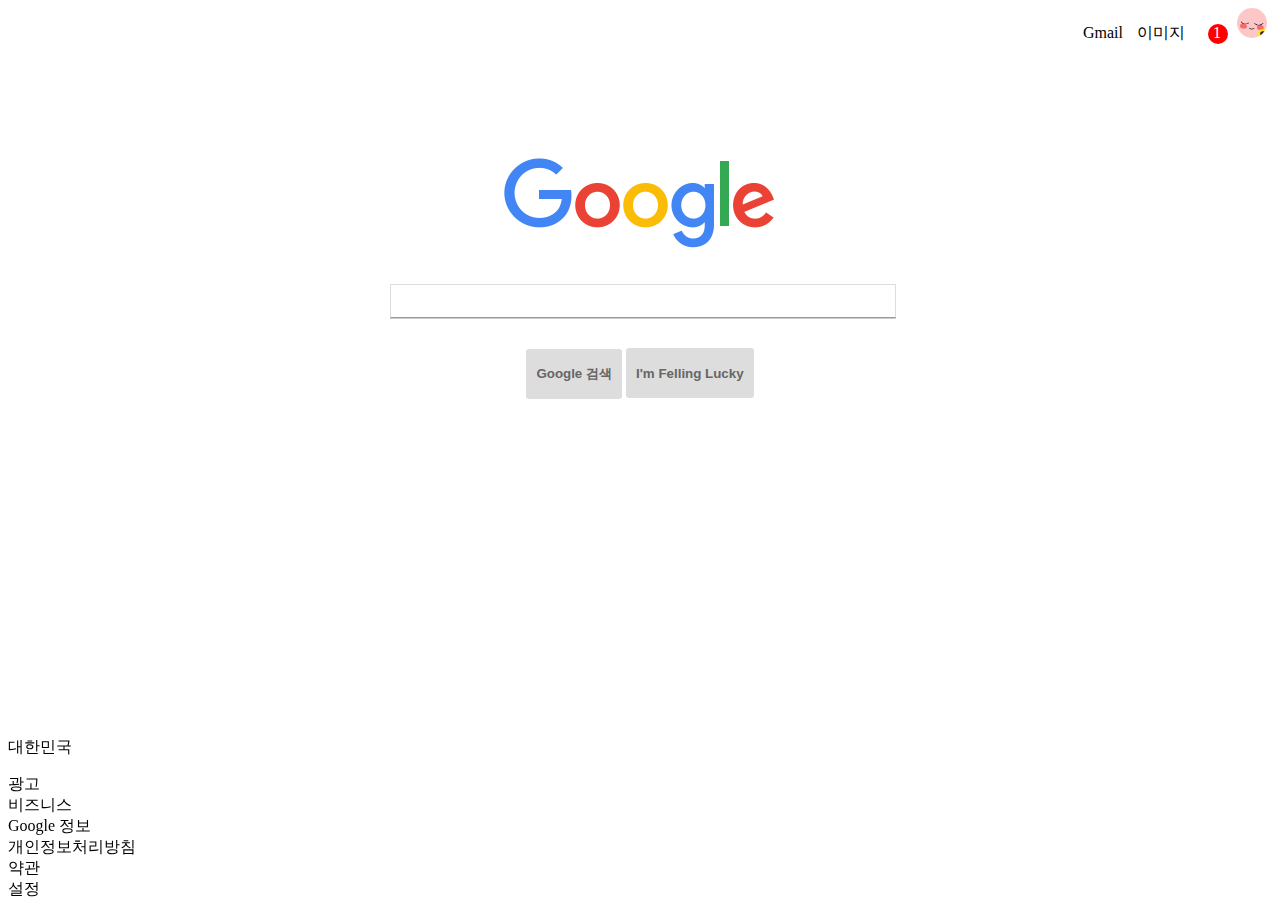
<file: 04ResponsiveLayout2-google_login/google.com.html>
<!DOCTYPE html>
<html lang="ko">
<head>
    <meta charset="UTF-8">
    <meta name="viewport" content="width=device-width, initial-scale=1.0">
    <meta http-equiv="X-UA-Compatible" content="ie=edge">
    <title>구글 홈페이지</title>

    <!-- FontAwesome -->
    <link rel="stylesheet" href="https://use.fontawesome.com/releases/v5.4.2/css/all.css" integrity="sha384-/rXc/GQVaYpyDdyxK+ecHPVYJSN9bmVFBvjA/9eOB+pb3F2w2N6fc5qB9Ew5yIns" crossorigin="anonymous">
    <link rel="stylesheet" href="css/google.com.css">
</head>
<body>
    <!-- 첫번째 구역 : 구글 사용자 네비게이션 -->
   <section id="first">
       <ul>
           <li>Gmail</li>
           <li>이미지</li>
           <li><i class="fas fa-th"></i></li>
           <li class="lable">1</li>
           <li class="profile"><img src="img/profile.jpg" alt="profile"></li>   
       </ul>
   </section>
   <!-- 두번째 구역 : 구글 로고 -->
   <section id="second">
       <img src="img/google_logo.png" alt="">
   </section>
   <!-- 세번째 구역 : 검색창 -->
   <section id="third">
       <input type="text">
       <ul>
           <li><i class="fas fa-keyboard"></i></li>
           <li><i class="fas fa-microphone"></i></li>
       </ul>
   </section>
   <!-- 네번째 구역 : 버튼 -->
   <section id="fourth">
       <button>Google 검색</button>
       <button>I'm Felling Lucky</button>
   </section>
   <!-- 다섯번째 구역 : 하단 메뉴 -->
   <section id="fifth">
       <p>대한민국</p>
       <ul>
           <li>광고</li>
           <li>비즈니스</li>
           <li>Google 정보</li>
       </ul>
       <ul>
           <li>개인정보처리방침</li>
           <li>약관</li>
           <li>설정</li>
       </ul>
   </section>   
</body>
</html>
</file>
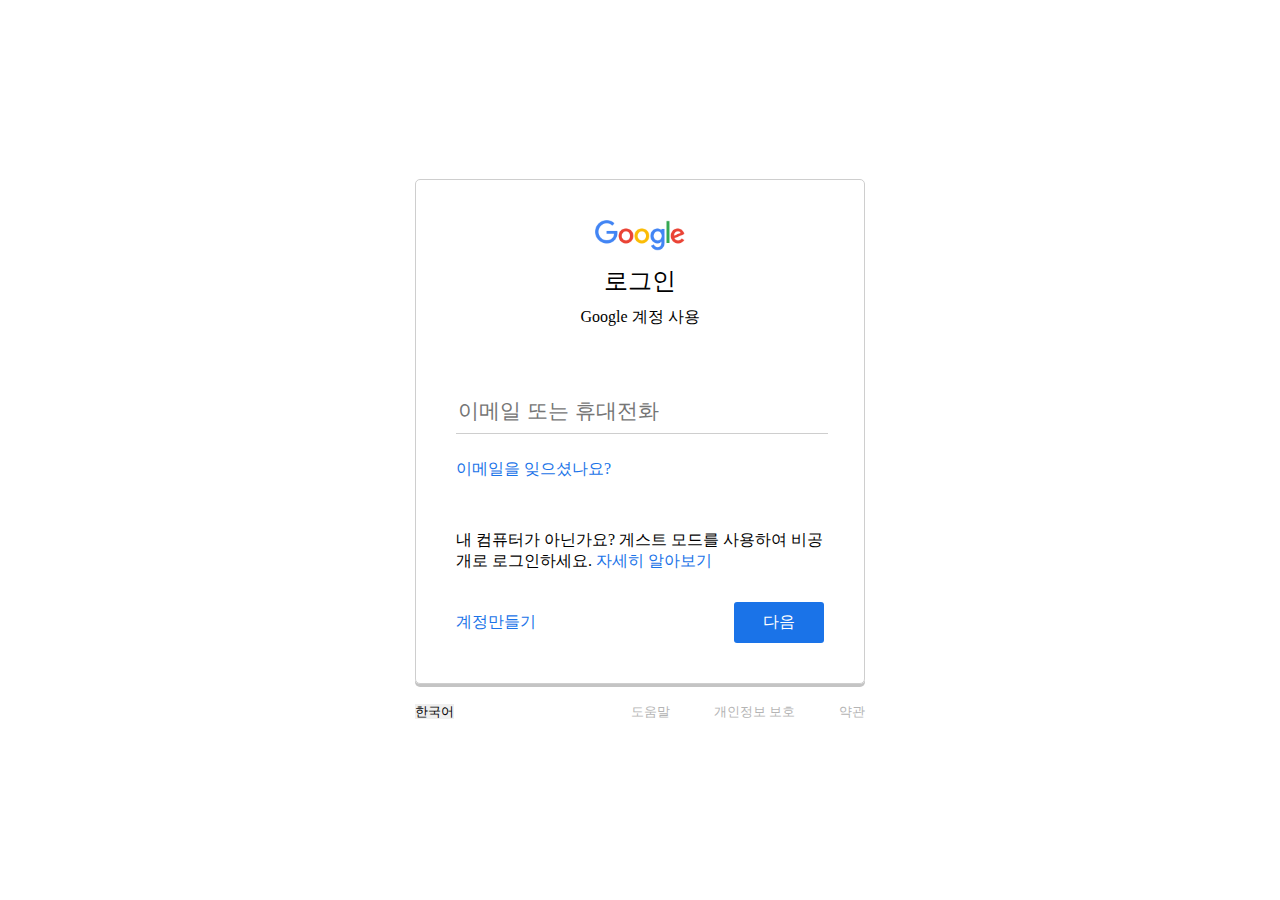
<file: 04ResponsiveLayout2-google_login/google.login.html>
<!DOCTYPE html>
<html lang="ko">

<head>
    <meta charset="UTF-8">
    <meta name="viewport" content="width=device-width, initial-scale=1.0">
    <meta http-equiv="X-UA-Compatible" content="ie=edge">
    <title>구글 로그인</title>

    <link rel="stylesheet" href="https://use.fontawesome.com/releases/v5.5.0/css/all.css" integrity="sha384-B4dIYHKNBt8Bc12p+WXckhzcICo0wtJAoU8YZTY5qE0Id1GSseTk6S+L3BlXeVIU" crossorigin="anonymous">
    <link rel="stylesheet" href="css/google.login.css">
</head>

<body>
    <section class="wrapper">
        <section class="login_area">
            <header id="header">
                <img src="img/google_logo.png" class="logo" alt="google logo">
                <h3>로그인</h3>
                <p>Google 계정 사용</p>
            </header>
            <section class="login_form">
                <input type="text" placeholder="이메일 또는 휴대전화">
                <a href="#" class="find_email">이메일을 잊으셨나요?</a>
                <p class="secret_login">내 컴퓨터가 아닌가요? 게스트 모드를 사용하여 비공개로 로그인하세요. <a href="#">자세히 알아보기</a></p>
                <div class="next">
                    <div><a href="#" class="register">계정만들기</a></div>
                    <div><a href="#" class="btn">다음</a></div>
                </div>
            </section>
        </section>
        <footer id="footer">
            <div class="left">
                <select name="language" id="language">
                    <option value="ko">한국어</option>
                    <option value="en">영어</option>
                </select>
                <i class="fas fa-sort-down"></i>
            </div>
            <div class="right">
                <ul>
                    <li><a href="#">도움말</a></li>
                    <li><a href="#">개인정보 보호</a></li>
                    <li><a href="#">약관</a></li>
                </ul>
            </div>
        </footer>
    </section>
</body>

</html>
</file>
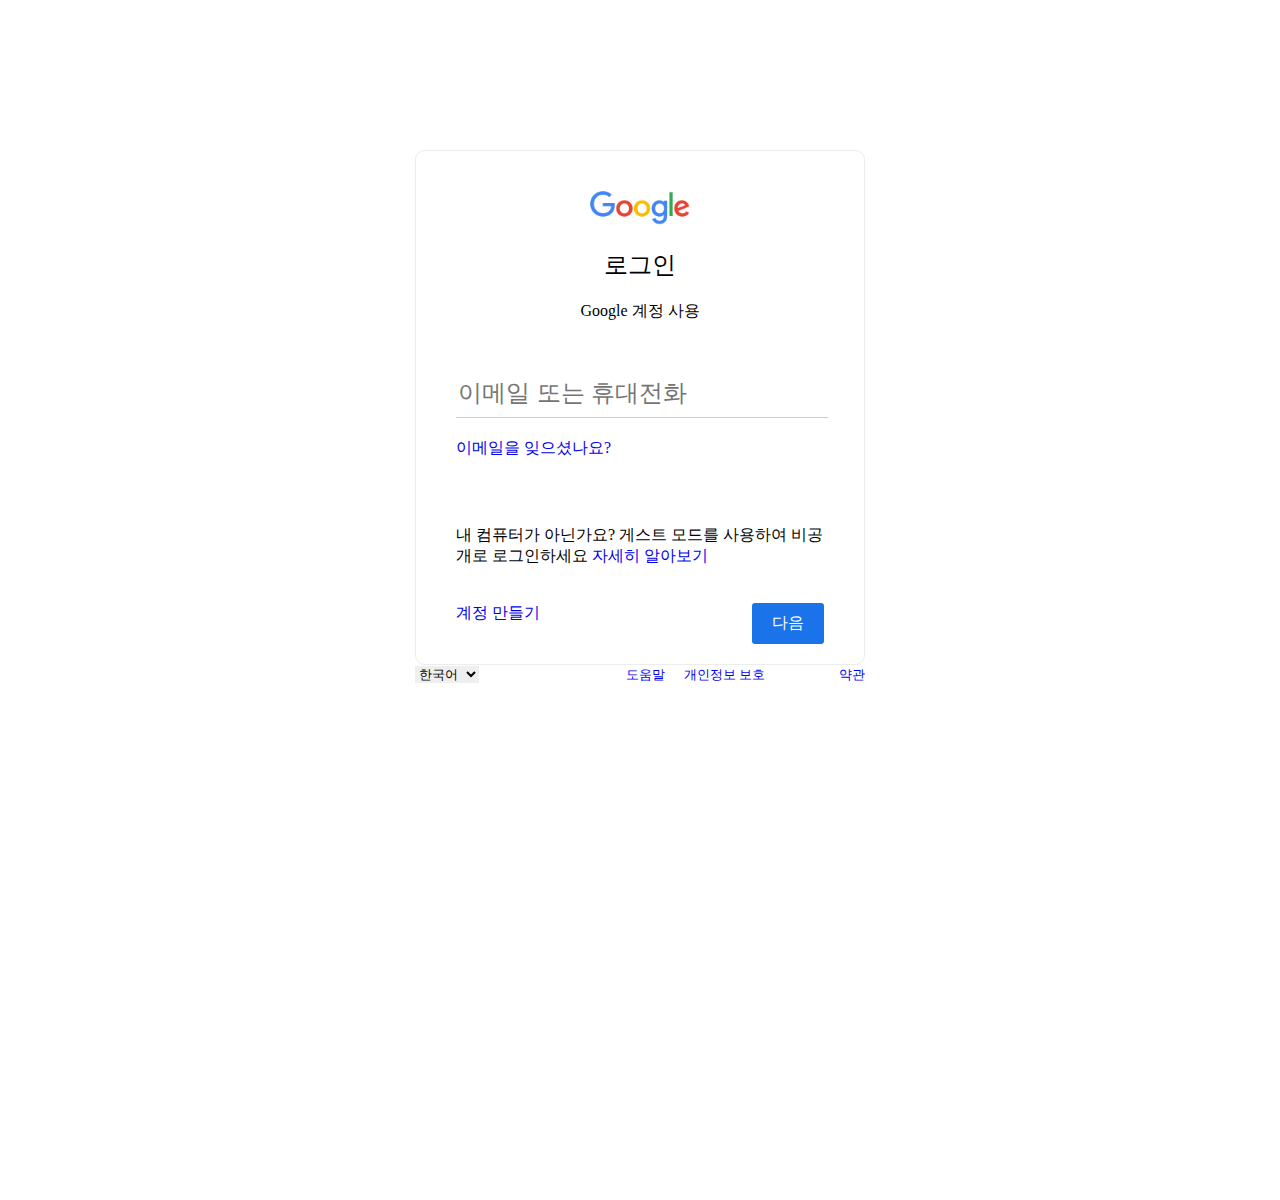
<file: 04ResponsiveLayout2-google_login/google.login1.html>
<!DOCTYPE html>
<html lang="ko">
<head>
    <meta charset="UTF-8">
    <meta name="viewport" content="width=device-width, initial-scale=1.0">
    <meta http-equiv="X-UA-Compatible" content="ie=edge">
    <title>구글 로그인</title>

    <link rel="stylesheet" href="./css/google.login1.css">
</head>
<body>
    <section id="wrapper">
        <!-- 박스안 -->
        <section class="login_area">
            <header>
                <img src="./img/google_logo.png" alt="">
                <h2>로그인</h2>
                <p>Google 계정 사용</p>
            </header>
            <section>
                <input type="text" placeholder="이메일 또는 휴대전화">
                <a href="#">이메일을 잊으셨나요?</a>
                <p>내 컴퓨터가 아닌가요? 
                    게스트 모드를 사용하여 
                    비공개로 로그인하세요
                    <a href="#">자세히 알아보기</a>
                </p>
            </section>
            <footer>
                <a href="#">계정 만들기</a>
                <a href="#" class="btn">다음</a>
            </footer>
        </section>
        <!-- 꼬리말 영역 -->
        <footer id="footer">
            <div class="left">
                <select name="" id="">
                    <option value="ko">한국어</option>
                    <option value="en">English</option>
                </select></div>
            <div class="right">
                <!-- ul>(li>a[href=#]{$$$})*3 -->
                <ul>
                    <li><a href="#">도움말</a></li>
                    <li><a href="#">개인정보 보호</a></li>
                    <li><a href="#">약관</a></li>
                </ul>
            </div>
            
        </footer>
    </section>    
</body>
</html>
</file>
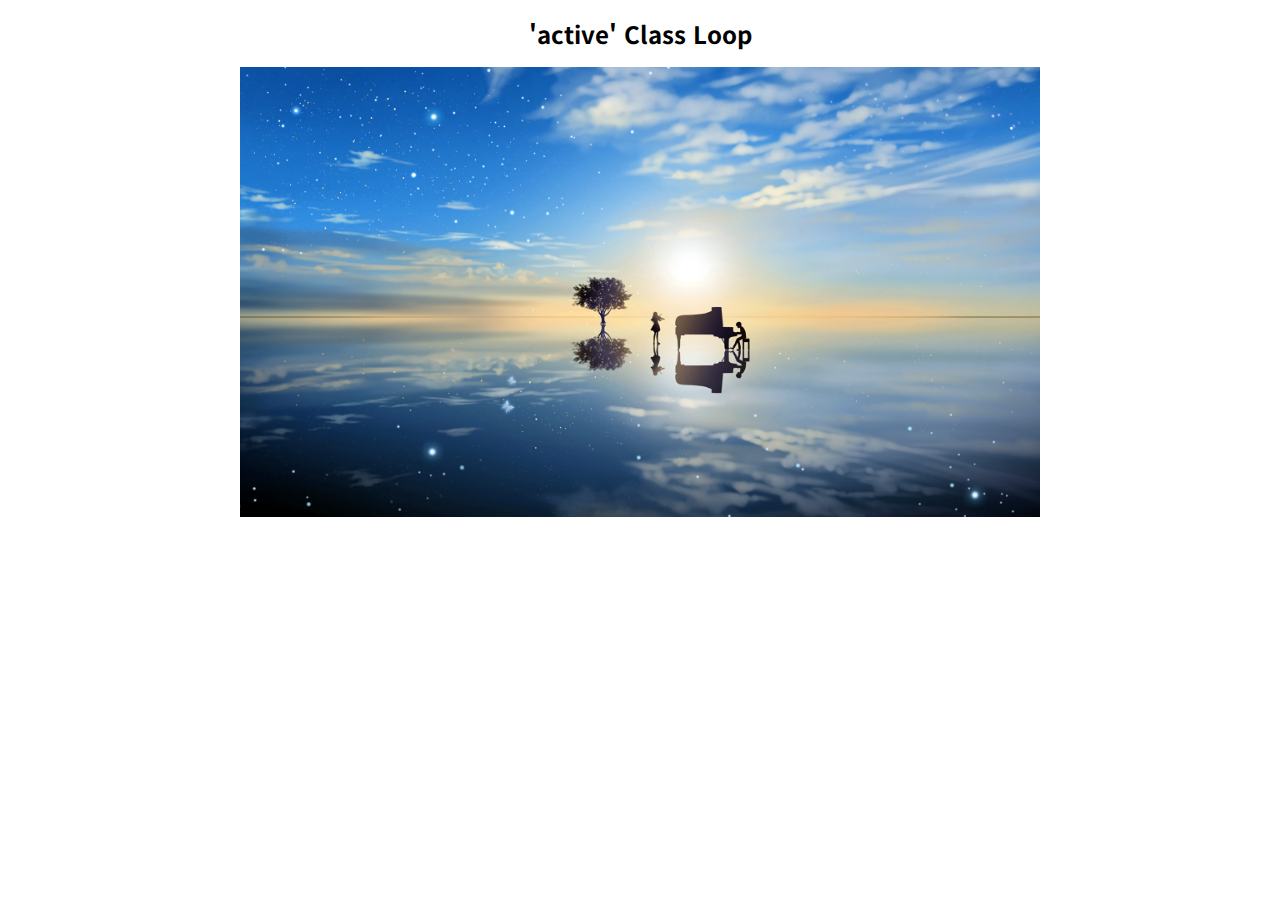
<file: HT502-imageSlider/type1.html>
<!DOCTYPE html>
<html lang="ko">
<head>
    <meta charset="UTF-8">
    <meta name="viewport" content="width=device-width, initial-scale=1.0">
    <meta http-equiv="X-UA-Compatible" content="ie=edge">
    <title>Image Slider 1</title>

    
    <!-- styles -->
    <link rel="stylesheet" href="css/normalize.css">
    <link rel="stylesheet" href="css/type1.css">
</head>
<body>
    <div id="wrapper">
        <h2>'active' Class Loop</h2>
        <div id="slider">
            <ul>
                <li class="item active">
                    <img src="./images/img01.jpg" alt="slider image1">
                </li>
                <li class="item">
                    <img src="./images/img02.png" alt="slider image2">
                </li>
                <li class="item">
                    <img src="./images/img03.jpg" alt="slider image3">
                </li>
            </ul>
        </div>
    </div>

    <!-- scripts -->
    <script src="https://ajax.googleapis.com/ajax/libs/jquery/3.3.1/jquery.min.js"></script>
    <script src="js/type1.js"></script>
</body>
</html>
</file>
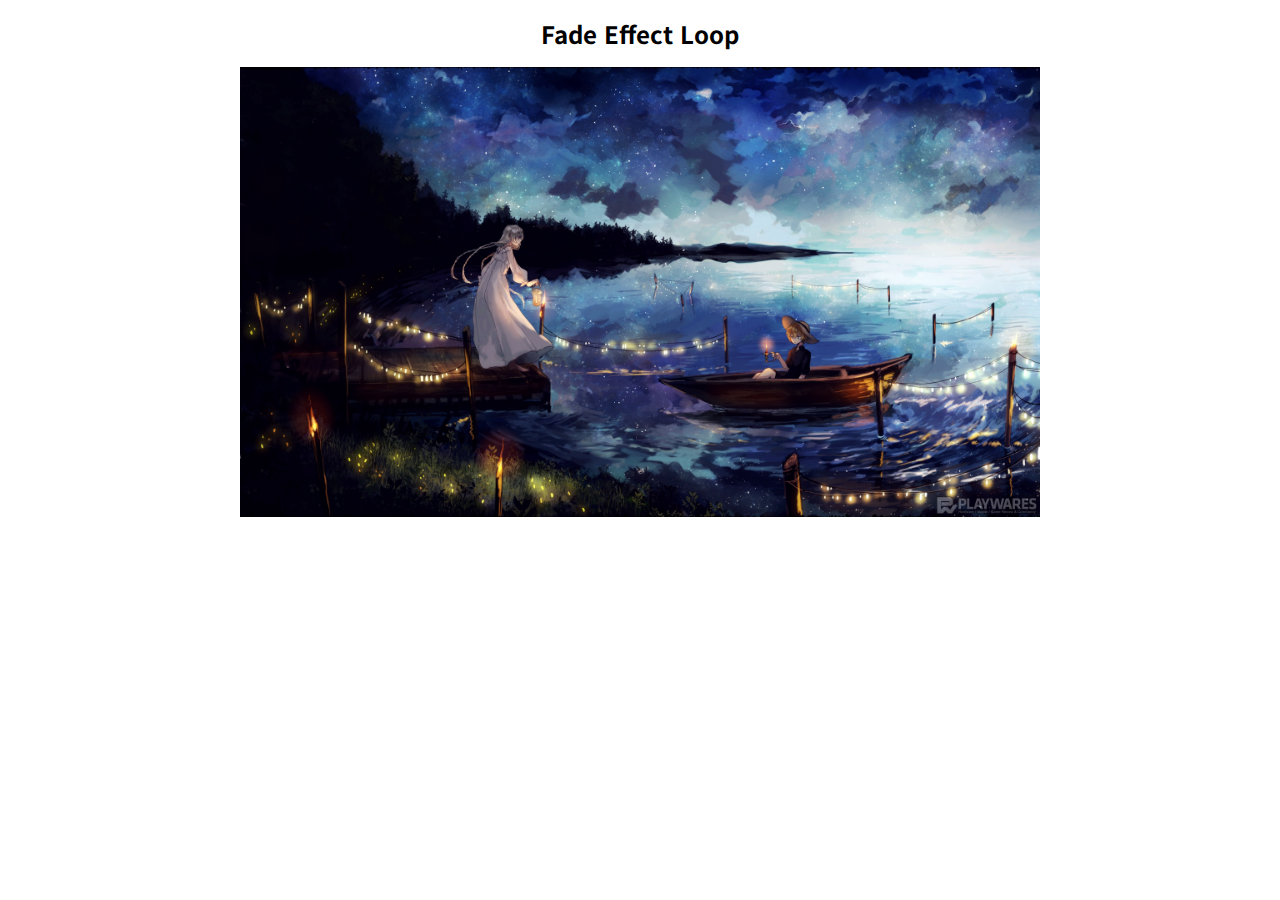
<file: HT502-imageSlider/type2.html>
<!DOCTYPE html>
<html lang="ko">
<head>
    <meta charset="UTF-8">
    <meta name="viewport" content="width=device-width, initial-scale=1.0">
    <meta http-equiv="X-UA-Compatible" content="ie=edge">
    <title>Image Slider 2</title>

    
    <!-- styles -->
    <link rel="stylesheet" href="css/normalize.css">
    <link rel="stylesheet" href="css/type2.css">
</head>
<body>
    <div id="wrapper">
        <h2>Fade Effect Loop</h2>
        <div id="slider">
            <ul>
                <li class="item">
                    <img src="./images/img01.jpg" alt="slider image1">
                </li>
                <li class="item">
                    <img src="./images/img02.png" alt="slider image2">
                </li>
                <li class="item">
                    <img src="./images/img03.jpg" alt="slider image3">
                </li>
            </ul>
        </div>
    </div>

    <!-- scripts -->
    <script src="https://ajax.googleapis.com/ajax/libs/jquery/3.3.1/jquery.min.js"></script>
    <script src="js/type2.js"></script>
</body>
</html>
</file>
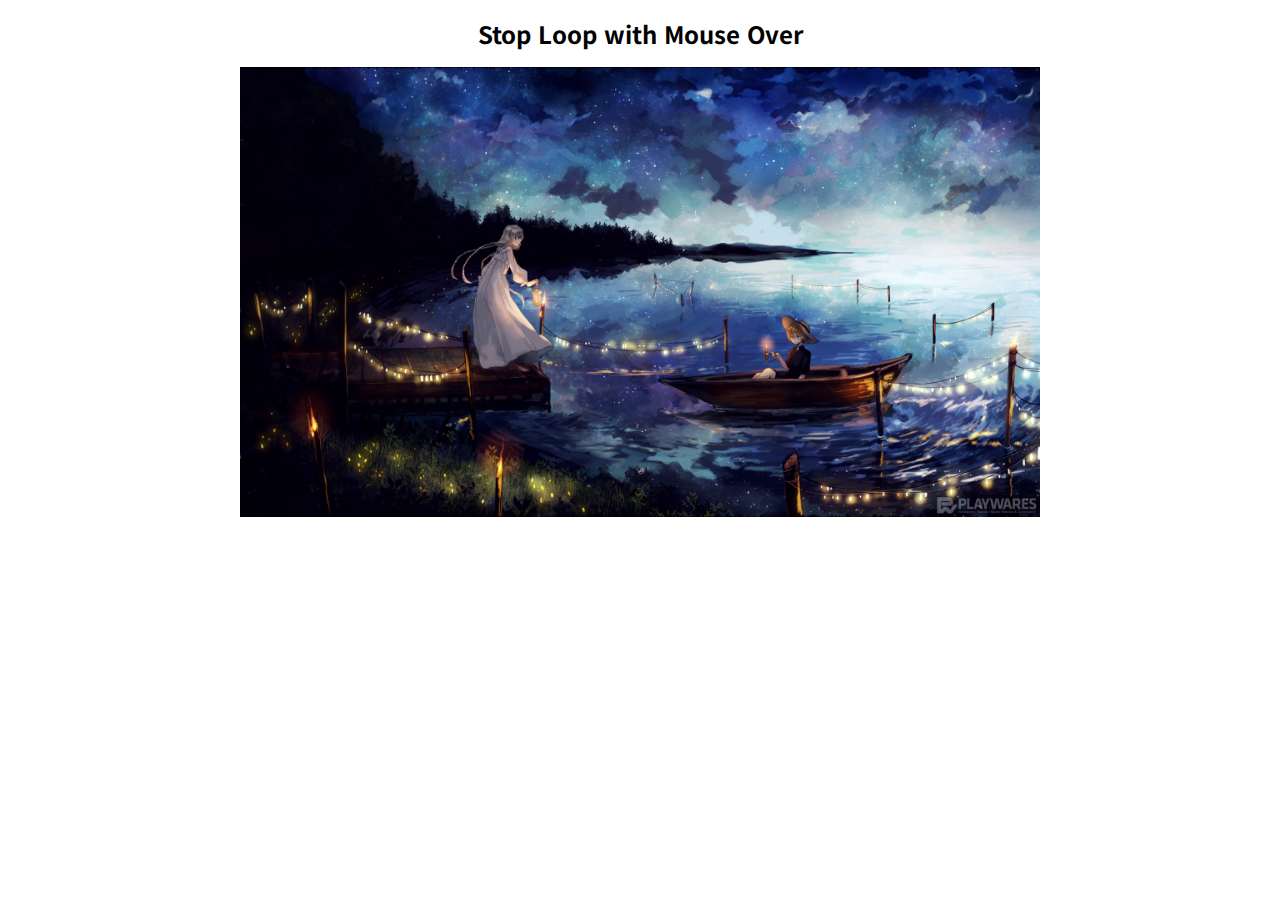
<file: HT502-imageSlider/type3.html>
<!DOCTYPE html>
<html lang="ko">
<head>
    <meta charset="UTF-8">
    <meta name="viewport" content="width=device-width, initial-scale=1.0">
    <meta http-equiv="X-UA-Compatible" content="ie=edge">
    <title>Image Slider 3</title>

    
    <!-- styles -->
    <link rel="stylesheet" href="css/normalize.css">
    <link rel="stylesheet" href="css/type3.css">
</head>
<body>
    <div id="wrapper">
        <h2>Stop Loop with Mouse Over</h2>
        <div id="slider">
            <ul>
                <li class="item">
                    <img src="./images/img01.jpg" alt="slider image1">
                </li>
                <li class="item">
                    <img src="./images/img02.png" alt="slider image2">
                </li>
                <li class="item">
                    <img src="./images/img03.jpg" alt="slider image3">
                </li>
            </ul>
        </div>
    </div>

    <!-- scripts -->
    <script src="https://ajax.googleapis.com/ajax/libs/jquery/3.3.1/jquery.min.js"></script>
    <script src="js/type3.js"></script>
</body>
</html>
</file>
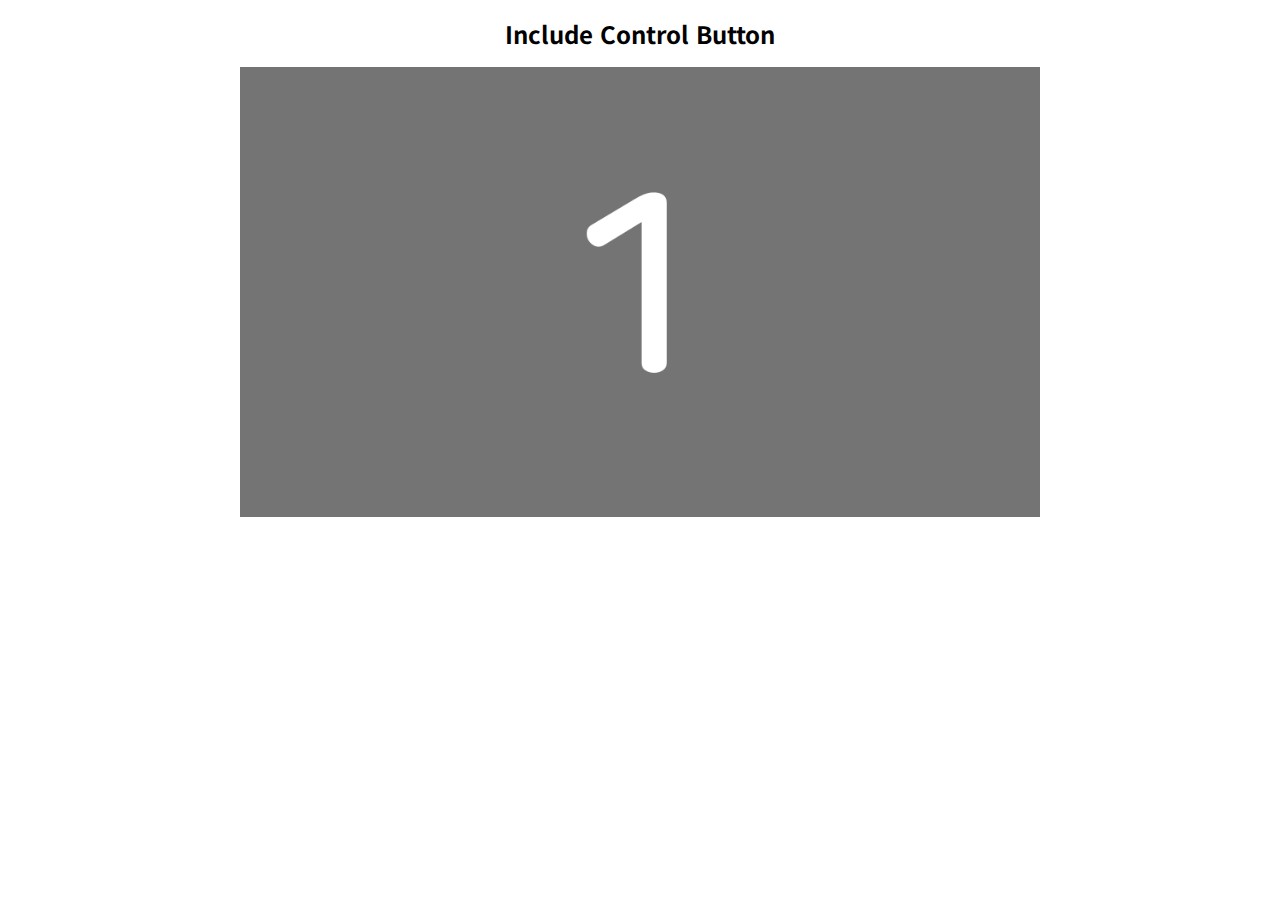
<file: HT502-imageSlider/type4.html>
<!DOCTYPE html>
<html lang="ko">
<head>
    <meta charset="UTF-8">
    <meta name="viewport" content="width=device-width, initial-scale=1.0">
    <meta http-equiv="X-UA-Compatible" content="ie=edge">
    <title>Image Slider 4</title>

    <!-- Fontawesome v5 free -->
    <link rel="stylesheet" href="https://use.fontawesome.com/releases/v5.4.1/css/all.css" integrity="sha384-5sAR7xN1Nv6T6+dT2mhtzEpVJvfS3NScPQTrOxhwjIuvcA67KV2R5Jz6kr4abQsz" crossorigin="anonymous">
    <!-- styles -->
    <link rel="stylesheet" href="css/normalize.css">
    <link rel="stylesheet" href="css/type4.css">
</head>
<body>
    <div id="wrapper">
        <h2>Include Control Button</h2>
        <div id="slider">
            <ul>
                <li class="item">
                    <img src="./images/1.png" alt="slider image1">
                </li>
                <li class="item">
                    <img src="./images/2.png" alt="slider image2">
                </li>
                <li class="item">
                    <img src="./images/3.png" alt="slider image3">
                </li>
            </ul>
            <div class="control">
                <a href="#" class="left">
                    <i class="fas fa-arrow-left"></i>
                </a>
                <a href="#" class="right">
                    <i class="fas fa-arrow-right"></i>
                </a>
            </div>
        </div>
    </div>

    <!-- scripts -->
    <script src="https://ajax.googleapis.com/ajax/libs/jquery/3.3.1/jquery.min.js"></script>
    <script src="js/type4.js"></script>
</body>
</html>
</file>
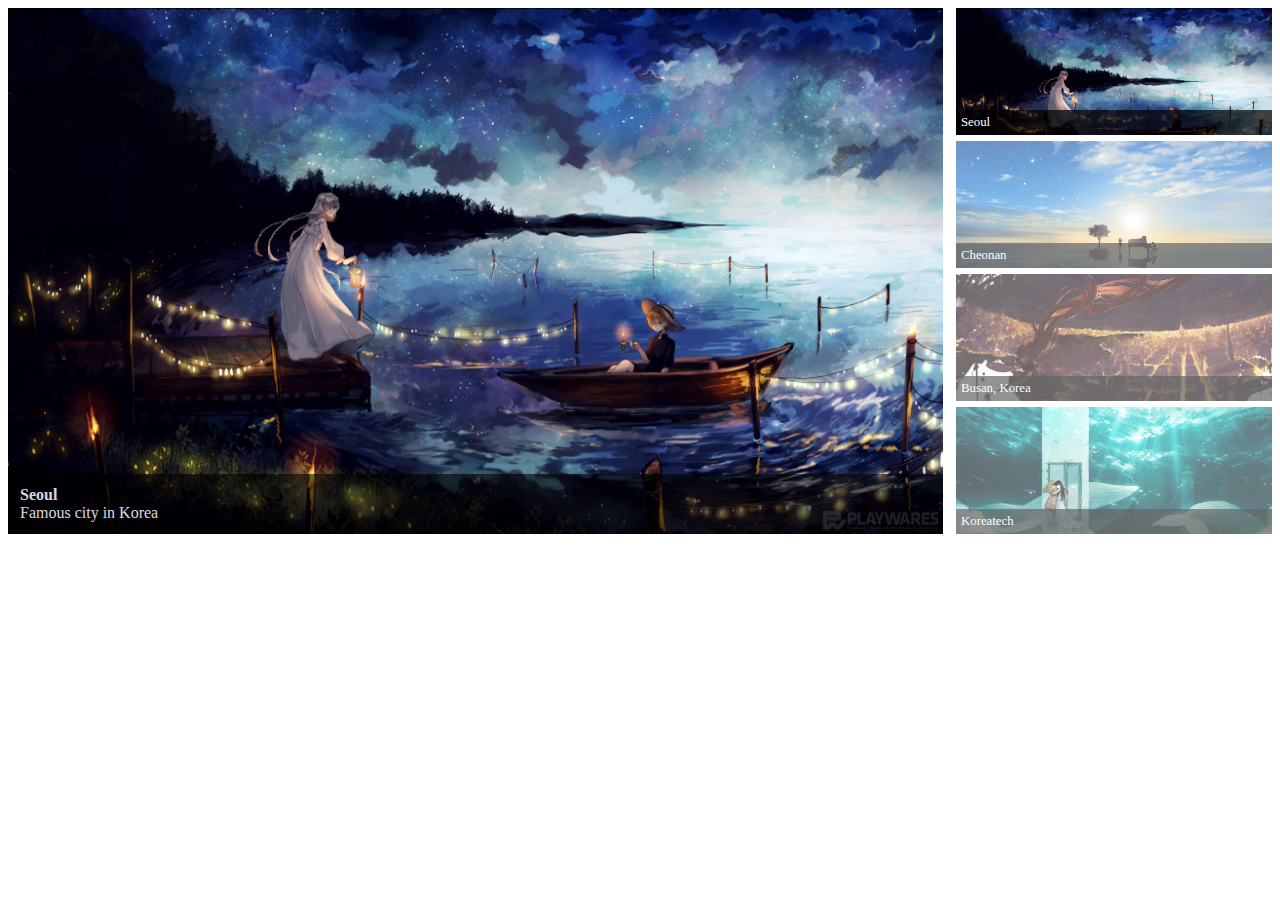
<file: HT502-imageSlider/type5.html>
<!DOCTYPE html>
<html lang="ko">
<head>
    <meta charset="UTF-8">
    <meta name="viewport" content="width=device-width, initial-scale=1.0">
    <meta http-equiv="X-UA-Compatible" content="ie=edge">
    <title>Image Slider 5</title>

    <!-- PgwSlider -->
    <link rel="stylesheet" href="lib/PgwSlider/pgwslider.min.css">
</head>

<body>
    <div id="wrapper">
        <ul class="pgwSlider">
            <li><img src="images/img01.jpg" alt="Seoul" data-description="Famous city in Korea"></li>
            <li><img src="images/img02.png" alt="Cheonan" data-large-src="images/img02.png"></li>
            <li>
                <img src="images/img03.jpg">
                <span>Busan, Korea</span>
            </li>
            <li>
                <a href="http://koreatech.ac.kr" target="_blank">
                    <img src="images/img04.jpg">
                    <span>Koreatech</span>
                </a>
            </li>
        </ul>
    </div>

    <!-- scripts -->
    <script src="https://ajax.googleapis.com/ajax/libs/jquery/3.3.1/jquery.min.js"></script>
    <script src="lib/PgwSlider/pgwslider.min.js"></script>
    <script src="js/type5.js"></script>
</body>

</html>
</file>
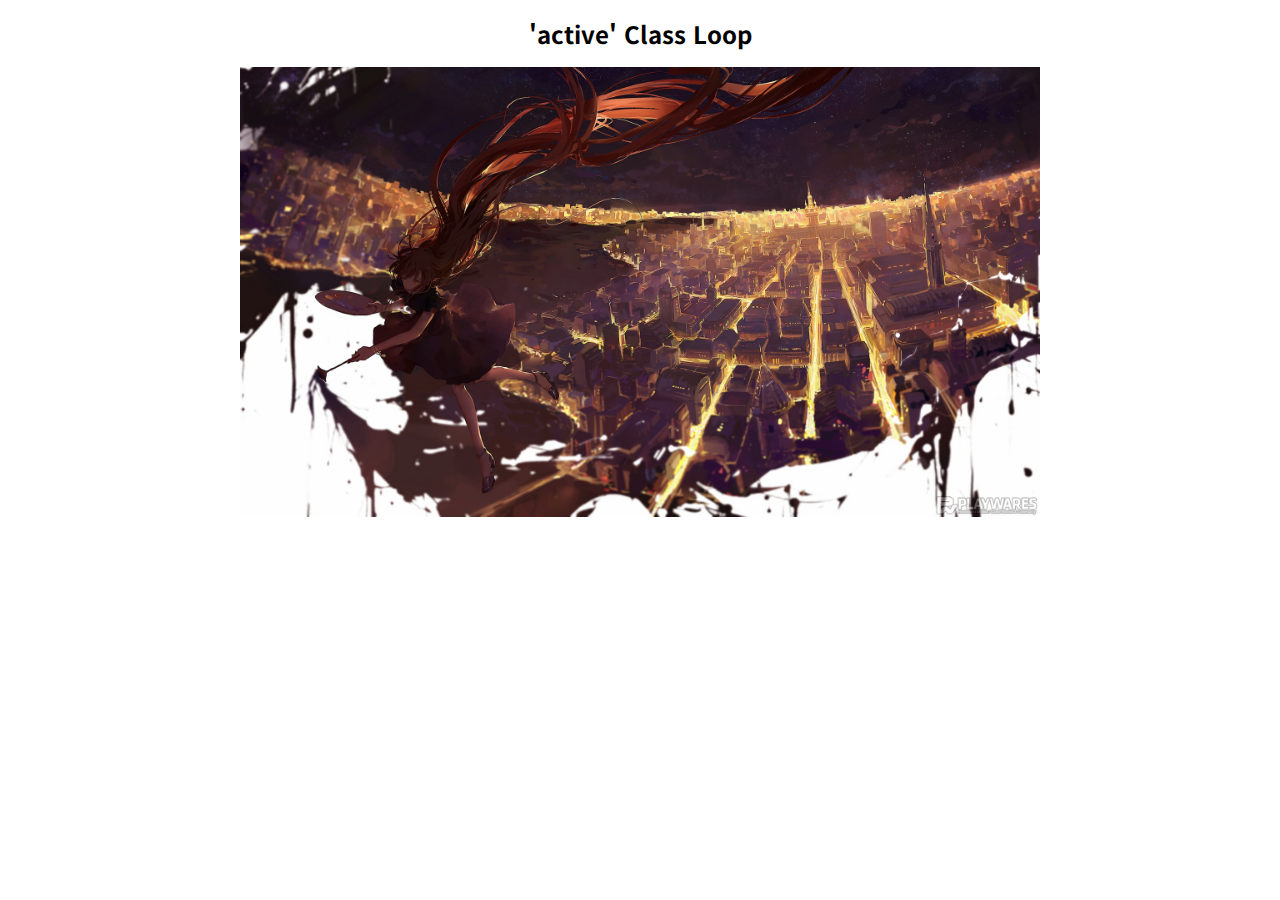
<file: HT502-imageSlider_template/type1.html>
<!DOCTYPE html>
<html lang="ko">
<head>
    <meta charset="UTF-8">
    <meta name="viewport" content="width=device-width, initial-scale=1.0">
    <meta http-equiv="X-UA-Compatible" content="ie=edge">
    <title>Image Slider 1</title>

    <!-- styles -->
    <link rel="stylesheet" href="css/normalize.css">
    <link rel="stylesheet" href="css/type1.css">
</head>
<body>
    <div id="wrapper">
        <h2>'active' Class Loop</h2>
        <div id="slider">
            <ul>
                <li class="item active">
                    <img src="./images/img01.jpg" alt="slider image1">
                </li>
                <li class="item">
                    <img src="./images/img02.png" alt="slider image2">
                </li>
                <li class="item">
                    <img src="./images/img03.jpg" alt="slider image3">
                </li>
                <li class="item">
                    <img src="./images/img02.png" alt="slider image1">
                </li>
                <li class="item">
                    <img src="./images/img03.jpg" alt="slider image2">
                </li>
                <li class="item">
                    <img src="./images/img01.jpg" alt="slider image3">
                </li>
            </ul>
        </div>
    </div>

    <!-- scripts -->
    <script src="https://ajax.googleapis.com/ajax/libs/jquery/3.3.1/jquery.min.js"></script>
    <script src="js/type1.js"></script>
</body>
</html>
</file>
<file: 04ResponsiveLayout2-google_login/css/google.com.css>
ul {
    margin: 0;
    padding: 0;
}
ul li {    
    list-style: none;
}

#first ul {
    float: right;
}
#first ul li {
    display: inline-block;
    padding: 0 5px;
    /* width: 50px;
    text-align: center; */
}
#first ul li.lable {
    width: 10px;
    height: 20px;
    border-radius: 10px;
    background-color: red;
    color: white;
}
#first ul li.profile img {
    width: 30px;
    height: 30px;
    border-radius: 15px;
}

#second {
    padding-top: 150px;
    text-align: center;
}

#third {
    text-align: center;
    position:relative;
    width: 500px;
    margin: 0 auto;
}
#third input{
    width: 500px;
    height: 30px;
    margin-top: 30px;
    border: #dddddd 1px solid;
    border-bottom: #999999 solid 1px;
    box-shadow: 0 1px #cccccc;
}
#third ul {
    position: absolute;
    top: 36px;
    right: 10px;
}

#third ul li {
    display: inline-block;
    padding: 0 5px;
}

#fourth {
    text-align: center;
    padding-top: 30px;
}
#fourth button {
    border: 0;
    border-radius: 3px;
    background-color: #dddddd;
    color: #666666;
    font-weight: bold;
    height: 50px;
    padding: 10px;
}
#fifth {
    position: fixed;
    bottom: 0;
}
</file>
<file: 04ResponsiveLayout2-google_login/css/google.login.css>
html, body, h1, h2, h3, h4, h5, h6, p, ul{
    margin: 0;
    padding: 0;
}
ul {
    list-style: none;
}
a {
    text-decoration: none;
    color: rgb(26,115,232);
}

body {
    display: flex;
    height: 100vh;
    align-items: center;
}
.wrapper {
    max-width: 450px;
    margin: 0 auto;
    flex: 1 1 auto;
}
.login_area {
    padding: 40px;
    border: solid 1px #cecece;
    border-radius: 5px;
    box-shadow: 0 3px #c4c4c4;
}
.login_area #header {
    text-align: center;
}
.login_area #header .logo {
    max-width: 90px;
}
.login_area #header h3 {
    font-size: 1.5em;
    font-weight: normal;
    padding-top: 10px;
}
.login_area #header p {
    padding-top: 10px;
}
.login_area .login_form {
    padding-top: 70px;
}
.login_area .login_form input {
    width: 100%;
    border-top: 0;
    border-left: 0;
    border-right: 0;
    border-bottom: solid 1px #cecece;
    font-size: 1.3em;
    margin-bottom: 25px;
    padding-bottom:10px;
}
.login_area .login_form .find_email {
    padding-top: 25px;
}
.login_area .login_form .secret_login {
    padding-top: 50px;
}
.login_area .login_form .next {
    display: flex;
    flex-wrap: wrap;
    padding-top: 30px;
    align-items: center;
}
.login_area .login_form .next div {
    flex: 1;
}
.login_area .login_form .next div .btn {
    border-radius: 3px;
    background-color: rgb(26,115,232);
    color: #ffffff;
    width: 90px;
    display: block;
    text-align: center;
    float: right;
    padding: 10px 0;
}

#footer {
    padding-top: 20px;
    display: flex;
    font-size: .8em;
}
#footer a {
    color: #b4b4b4;
}
#footer .left, #footer .right {
    flex: 1 1 auto;
}
#footer .left {
    position: relative;
}
#footer .left select {
    border: 0;    
    -webkit-appearance: none; 
    -moz-appearance: none;    
    appearance: none;
}
#footer .left i {
    position: absolute;
    top: 2px;
}
#footer .right ul {
    display: flex;
}
#footer .right ul li {
    flex: 1 1 auto;
    text-align: right;
}

@media screen and (max-width: 600px) {
    body {
        align-items: flex-start;
    }
    .wrapper {
        max-width: 100%;
        padding: 50px;
    }
    .login_area {
        border: 0;
        box-shadow: none;
        padding: 0;
    }
    #footer {
        display: none;
    }
}
</file>
<file: 04ResponsiveLayout2-google_login/css/google.login1.css>
a {
    text-decoration: none;
}
ul {
    margin: 0;
    padding: 0;
    list-style: none;
}
#wrapper {
    max-width: 450px;
    margin: 150px auto;
    height: 100vh;
}
.login_area {
    border: solid 1px #ececec;
    border-radius: 10px;
    padding: 40px;   
}
.login_area header {
    text-align: center;
}
.login_area header img {
    width: 100px;
}
.login_area header h2 {
    font-weight: normal;
}
.login_area section {
    padding-top: 40px;
}
.login_area section input {
    width: 100%;
    font-size: 1.5em;
    border-top: 0;
    border-left: 0;
    border-right: 0;
    border-bottom: solid 1px #ccc;
    padding-bottom: 10px;
    margin-bottom: 20px;  
}
.login_area section a {
    /* padding-top: 30px; */
}
.login_area section p {
    padding-top: 50px;
}
.login_area footer {
    padding-top: 20px;
}
.login_area footer a.btn {
    /* display: block; */
    float: right;
    background-color: rgb(26, 115, 232);
    padding: 10px 20px;
    color: #ffffff;
    border-radius: 3px;
}
#footer {
    display: flex;
}
#footer .left {
    flex: 1;
}
#footer .right {
    flex: 2;
}
#footer .left select {
    border: 0;
}
#footer .right ul {
    display: flex; 
}
#footer .right ul li {
    flex: 1;
    text-align: right;
}
#footer .right ul li a {
    font-size: .8em;
}
</file>
<file: HT502-imageSlider/css/type1.css>
/* Font */
@import url('https://fonts.googleapis.com/css?family=Noto+Sans+KR');
* {
    font-family: 'Noto Sans KR', sans-serif;
}

/* Slider Style */
#wrapper {
    text-align: center;
}
#slider ul {
    list-style: none;
    margin: 0;
    padding: 0;
}

#slider ul .item {
    display: none;
    margin: 0;
    padding: 0;
    
}
#slider ul .item.active {
    display: inline-block;
}

#slider ul .item img {
    max-width: 50rem;
    width: 100%;
}
</file>
<file: HT502-imageSlider/css/type2.css>
/* Font */
@import url('https://fonts.googleapis.com/css?family=Noto+Sans+KR');
* {
    font-family: 'Noto Sans KR', sans-serif;
}

/* Slider Style */
#wrapper {
    text-align: center;
}
#slider {
    max-width: 50rem;
    margin: 0 auto;
}
#slider ul {
    position: relative;
    list-style: none;
}
#slider ul .item {
    position: absolute;
    top: 0;
    left: 0;
}
#slider ul .item img {
    max-width: 50rem;
    width: 100%;
}
</file>
<file: HT502-imageSlider/css/type3.css>
/* Font */
@import url('https://fonts.googleapis.com/css?family=Noto+Sans+KR');
* {
    font-family: 'Noto Sans KR', sans-serif;
}

/* Slider Style */
#wrapper {
    text-align: center;
}
#slider {
    max-width: 50rem;
    margin: 0 auto;
}
#slider ul {
    position: relative;
    list-style: none;
}
#slider ul .item {
    position: absolute;
    top: 0;
    left: 0;
}
#slider ul .item img {
    max-width: 50rem;
    width: 100%;
}
</file>
<file: HT502-imageSlider/css/type4.css>
/* Font */
@import url('https://fonts.googleapis.com/css?family=Noto+Sans+KR');
* {
    font-family: 'Noto Sans KR', sans-serif;
}

/* Slider Style */
#wrapper {
    text-align: center;
}
#slider {
    max-width: 50rem;
    margin: 0 auto;
}
#slider ul {
    position: relative;
    list-style: none;
}
#slider ul .item {
    position: absolute;
    top: 0;
    left: 0;
}
#slider ul .item img {
    max-width: 50rem;
    width: 100%;
}

/* slider control panel */
#slider .control {
    position: relative;
    height: 100%;
}
#slider .control a {
    position: absolute;
    width: 5rem;
    color: rgba(255,255,255,.7);
    transition: all .3s ease-in-out;
}
#slider .control .left {
    left: 0;
    padding-left: 1rem;
    text-align: left;
}
#slider .control .right {
    right: 0;
    padding-right: 1rem;
    text-align: right;
}
</file>
<file: HT502-imageSlider_template/css/type1.css>
/* Font */
@import url('https://fonts.googleapis.com/css?family=Noto+Sans+KR');
* {
    font-family: 'Noto Sans KR', sans-serif;
}

/* Slider Style */
#wrapper {
    text-align: center;
}
#slider ul {
    list-style: none;
    margin: 0;
    padding: 0;
}

#slider ul .item {
    display: none;
    margin: 0;
    padding: 0;
    
}
#slider ul .item.active {
    display: inline-block;
}

#slider ul .item img {
    max-width: 50rem;
    width: 100%;
}
</file>
<file: HT502-imageSlider/lib/PgwSlider/pgwslider.min.css>
/**
 * PgwSlider - Version 2.3
 *
 * Copyright 2014, Jonathan M. Piat
 * http://pgwjs.com - http://pagawa.com
 *
 * Released under the GNU GPLv3 license - http://opensource.org/licenses/gpl-3.0
 */
.pgwSlider{width:100%;color:#fff}.pgwSlider a{display:block;text-decoration:none;color:#fff}.pgwSlider .ps-current{float:left;width:74%;overflow:hidden;height:inherit;position:relative;font-size:1rem}.pgwSlider.listOnTheLeft .ps-current{float:right}.pgwSlider .ps-current ul{width:100%}.pgwSlider .ps-current li{width:100%;z-index:1;opacity:0;display:none}.pgwSlider .ps-current img{max-width:100%;min-width:100%;height:auto;display:block;transition:margin-top 250ms linear}.pgwSlider .ps-caption{position:absolute;width:100%;padding:12px;background:rgba(0,0,0,0.7);filter:progid:DXImageTransform.Microsoft.gradient(startColorstr=#99000000,endColorstr=#99000000);left:0;bottom:0;display:none;z-index:3}ul.pgwSlider,.pgwSlider ul{float:right;width:25%;padding:0;list-style:none;margin:0}ul.pgwSlider.listOnTheLeft,.pgwSlider.listOnTheLeft>ul{float:left}ul.pgwSlider>li,.pgwSlider>.ps-list>li{height:50px;margin-bottom:6px;overflow:hidden;position:relative;opacity:.6;filter:alpha(opacity=60);font-size:.8rem;transition:opacity 200ms linear}ul.pgwSlider>li:last-child,.pgwSlider>ul>li:last-child{margin-bottom:0}ul.pgwSlider>li span,.pgwSlider>.ps-list>li span{display:block;width:100%;position:absolute;bottom:0;padding:5px;background:rgba(0,0,0,0.7);filter:progid:DXImageTransform.Microsoft.gradient(startColorstr=#99000000,endColorstr=#99000000);overflow:hidden;text-overflow:ellipsis;white-space:nowrap}ul.pgwSlider>li:hover,.pgwSlider>ul>li:hover{opacity:1 !important}ul.pgwSlider>li img,.pgwSlider>ul>li img{width:100%;min-height:100%;display:block;transition:margin-top 250ms linear}.pgwSlider .ps-prevIcon{border-color:transparent #fff transparent;border-style:solid;border-width:10px 10px 10px 0;display:block}.pgwSlider .ps-nextIcon{border-color:transparent #fff transparent;border-style:solid;border-width:10px 0 10px 10px;display:block}.pgwSlider .ps-current .ps-prev{background:rgba(0,0,0,0.5);filter:progid:DXImageTransform.Microsoft.gradient(GradientType=0,startColorstr='#99000000',endColorstr='#99000000');-ms-filter:"progid:DXImageTransform.Microsoft.gradient(GradientType=0,startColorstr='#99000000', endColorstr='#99000000')";border:1px solid #777;border-left:0;border-radius:0 4px 4px 0;position:absolute;padding:20px 20px 20px 17px;left:0;top:45%;cursor:pointer}.pgwSlider .ps-current .ps-next{background:rgba(0,0,0,0.5);filter:progid:DXImageTransform.Microsoft.gradient(GradientType=0,startColorstr='#99000000',endColorstr='#99000000');-ms-filter:"progid:DXImageTransform.Microsoft.gradient(GradientType=0,startColorstr='#99000000', endColorstr='#99000000')";border:1px solid #777;border-right:0;border-radius:4px 0 0 4px;position:absolute;padding:20px 17px 20px 20px;right:0;top:45%;cursor:pointer}ul.pgwSlider.wide>li,.pgwSlider.wide>ul>li{width:100% !important}.pgwSlider.narrow .ps-current{margin-bottom:6px;font-size:.8rem}.pgwSlider.narrow .ps-current img{width:100%;min-height:inherit}.pgwSlider.narrow .ps-current,ul.pgwSlider.narrow,.pgwSlider.narrow>ul{width:100%}ul.pgwSlider.narrow>li,.pgwSlider.narrow>.ps-list>li{float:left;min-height:50px;max-height:70px;min-width:15%;font-size:.7rem;margin-bottom:0}ul.pgwSlider.narrow.listOnTheLeft>li,.pgwSlider.narrow.listOnTheLeft>ul>li{float:right}.pgwSlider.narrow .ps-caption{padding:8px}.pgwSlider.narrow .ps-current .ps-prev{padding:15px 15px 15px 12px;top:40%}.pgwSlider.narrow .ps-current .ps-next{padding:15px 12px 15px 15px;top:40%}
</file>
